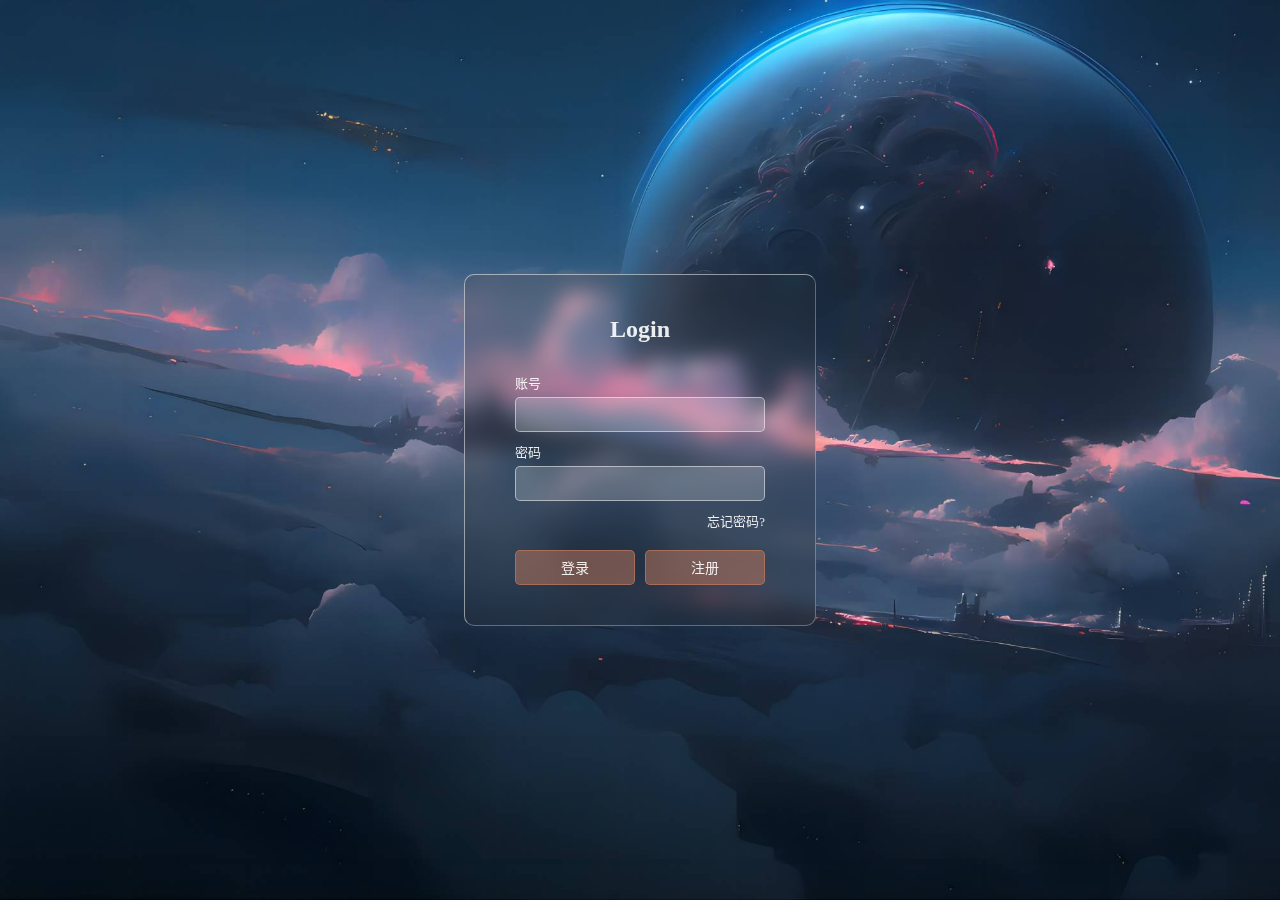
<file: index.html>
<!DOCTYPE html>
<html lang="zh-CN">
<head>
    <meta charset="UTF-8">
    <meta http-equiv="X-UA-Compatible" content="IE=edge">
    <meta name="viewport" content="width=device-width, initial-scale=1.0">
    <title>Login</title>
    <link rel="stylesheet" href="style.css">
    <link rel="shortcut icon" type="image/x-icon" href="https://fanyi-cdn.cdn.bcebos.com/webStatic/translation/img/favicon/favicon.ico">
    <link rel="bookmark" type="image/x-icon" href="https://fanyi-cdn.cdn.bcebos.com/webStatic/translation/img/favicon/favicon.ico">
</head>
<body>
<form action="login.php" method="post">
    <div class="box">
        <h2>Login</h2>
        <div class="input-box">
            <label>账号</label>
            <input type="text" name="username">
        </div>
        <div class="input-box">
            <label>密码</label>
            <input type="password" name="userPwd">
        </div>
        <div class="btn-box">
            <a href="#">忘记密码?</a>
            <div>
                <button type="submit">登录</button>
                <button type="button" onclick="window.location.href = 'http://mofeng690.github.io/mofeng6901.github.io/register.html'">注册</button>
            </div>
        </div>
    </div>
</form>
<script type="text/javascript">

</script>
</body>
</html>
</file>
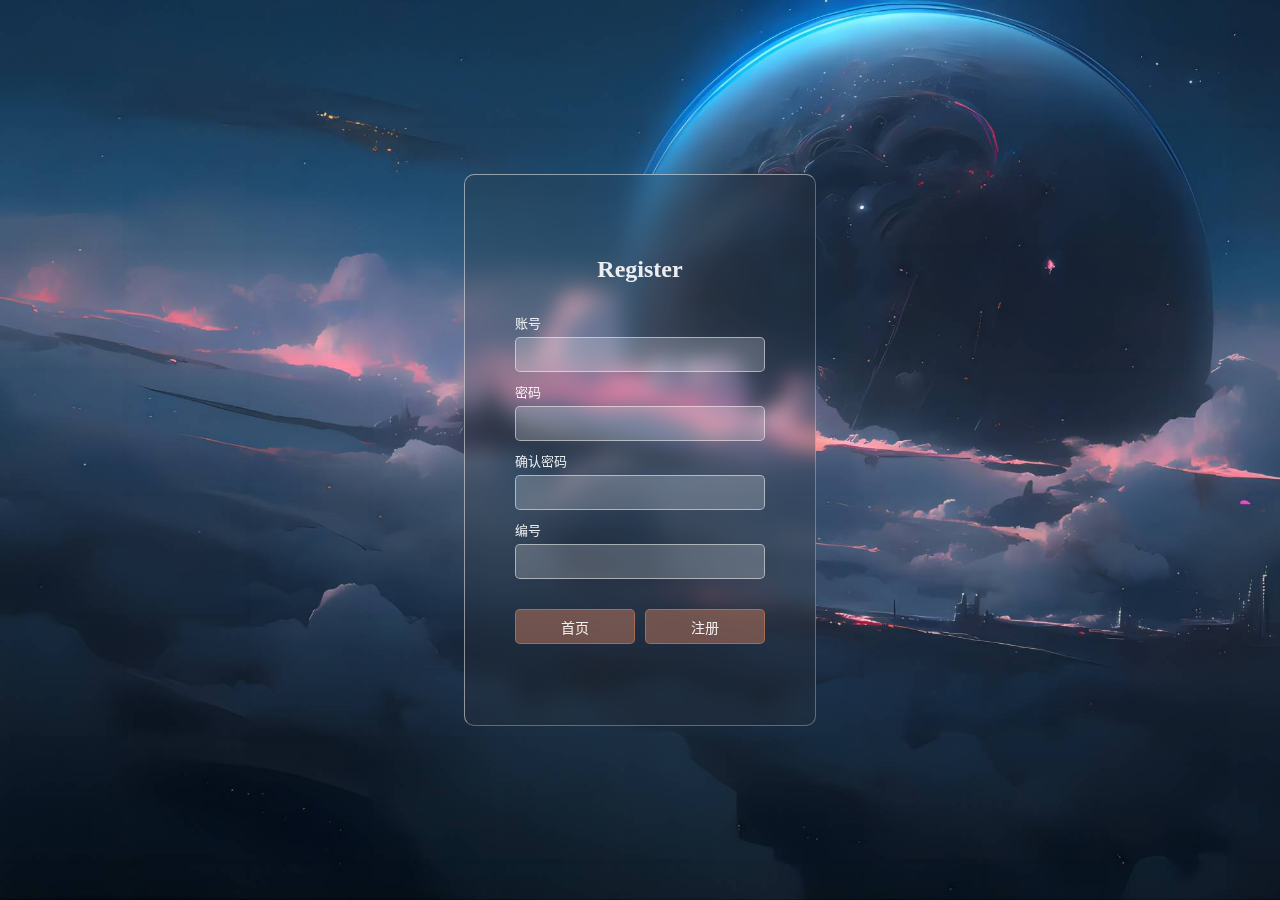
<file: register.html>
<!DOCTYPE html>
<html lang="zh-CN">
<head>
    <meta charset="UTF-8">
    <meta http-equiv="X-UA-Compatible" content="IE=edge">
    <meta name="viewport" content="width=device-width, initial-scale=1.0">
    <title>注册</title>
    <link rel="stylesheet" href="style1.css">
    <link rel="shortcut icon" type="image/x-icon" href="https://fanyi-cdn.cdn.bcebos.com/webStatic/translation/img/favicon/favicon.ico">
    <link rel="bookmark" type="image/x-icon" href="https://fanyi-cdn.cdn.bcebos.com/webStatic/translation/img/favicon/favicon.ico">
</head>
<body>
<form action="register.php" method="post">
    <div class="box">
        <h2>Register</h2>
        <div class="input-box">
            <label>账号</label>
            <input type="text" name="username">
        </div>
        <div class="input-box">
            <label>密码</label>
            <input type="password" name="userPwd">
        </div>
        <div class="input-box">
            <label>确认密码</label>
            <input type="password" name="reuserPwd">
        </div>
        <div class="input-box">
            <label>编号</label>
            <input type="text" name="code">
        </div>        
        <div class="btn-box">
            <div>
                <button type="button" onclick="window.location.href = '//https://mofeng690.github.io/mofeng6901.github.io'">首页</button>
                <button type="submit">注册</button>
            </div>
        </div>
    </div>
</form>
<script type="text/javascript">

</script>
</body>
</html>
</file>
<file: style.css>
@charset "utf-8";

* {
    margin: 0;
    padding: 0;
}

body {
    height: 100vh;
    background: url(image/tupian.jpg) no-repeat;
    background-size: cover;
    display: flex;
    justify-content: center;
    align-items: center;
}

.box {
    width: 350px;
    height: 350px;
    border-top: 1px solid rgba(255,255,255,0.5);
    border-left: 1px solid rgba(255,255,255,0.5);
    border-bottom: 1px solid rgba(255,255,255,0.3);
    border-right: 1px solid rgba(255,255,255,0.3);
    backdrop-filter: blur(10px);
    background: rgba(50,50,50,0.2);
    display: flex;
    flex-direction: column;
    justify-content: center;
    align-items: center;
    border-radius: 10px;
}

.box > h2 {
    color: rgba(255,255,255,0.9);
    margin-bottom: 30px;
}

.box .input-box {
    display: flex;
    flex-direction: column;
    box-sizing: border-box;
    margin-bottom: 10px;
}

.box .input-box label {
    font-size: 13px;
    color: rgba(255,255,255,0.9);
    margin-bottom: 5px;
}

.box .input-box input {
    letter-spacing: 1px;
    font-size: 14px;
    box-sizing: border-box;
    width: 250px;
    height: 35px;
    border-radius: 5px;
    border: 1px solid rgba(255,255,255,0.5);
    background: rgba(255,255,255,0.2);
    outline: none;
    padding: 0 12px;
    color: rgba(255,255,255,0.9);
    transition: 0.2s;
}

.box .input-box input:focus {
    border: 1px solid rgba(255,255,255,0.8);
}

.box .btn-box {
    width: 250px;
    display: flex;
    flex-direction: column;
    align-items: start;
}

.box .btn-box > a {
    outline: none;
    display: block;
    width: 250px;
    text-align: end;
    text-decoration: none;
    font-size: 13px;
    color: rgba(255,255,255,0.9);
}

.box .btn-box > a:hover {
    color: rgba(255,255,255,1);
}

.box .btn-box > div {
    margin-top: 10px;
    display: flex;
    justify-content: center;
    align-items: center;
}

.box .btn-box > div > button {
    outline: none;
    margin-top: 10px;
    display: block;
    font-size: 14px;
    border-radius: 5px;
    transition: 0.2s;
}

.box .btn-box > div > button:nth-of-type(1) {
    width: 120px;
    height: 35px;
    color: rgba(255,255,255,0.9);
    border: 1px solid rgba(192, 119, 91, 0.7);
    background: rgba(192, 119, 91, 0.5);
}

.box .btn-box > div > button:nth-of-type(2) {
    width: 120px;
    height: 35px;
    margin-left: 10px;
    color: rgba(255,255,255,0.9);
    border: 1px solid rgba(192, 119, 91, 0.7);
    background: rgba(192, 119, 91, 0.5);
}

.box .btn-box > div > button:hover {
    border: 1px solid rgba(251, 128, 71, 0.7);
    background: rgba(251, 128, 71, 0.5);
}
</file>
<file: style1.css>
@charset "utf-8";

* {
    margin: 0;
    padding: 0;
}

body {
    height: 100vh;
    background: url(image/tupian.jpg) no-repeat;
    background-size: cover;
    display: flex;
    justify-content: center;
    align-items: center;
}

.box {
    width: 350px;
    height: 550px;
    border-top: 1px solid rgba(255,255,255,0.5);
    border-left: 1px solid rgba(255,255,255,0.5);
    border-bottom: 1px solid rgba(255,255,255,0.3);
    border-right: 1px solid rgba(255,255,255,0.3);
    backdrop-filter: blur(10px);
    background: rgba(50,50,50,0.2);
    display: flex;
    flex-direction: column;
    justify-content: center;
    align-items: center;
    border-radius: 10px;
}

.box > h2 {
    color: rgba(255,255,255,0.9);
    margin-bottom: 30px;
}

.box .input-box {
    display: flex;
    flex-direction: column;
    box-sizing: border-box;
    margin-bottom: 10px;
}

.box .input-box label {
    font-size: 13px;
    color: rgba(255,255,255,0.9);
    margin-bottom: 5px;
}

.box .input-box input {
    letter-spacing: 1px;
    font-size: 14px;
    box-sizing: border-box;
    width: 250px;
    height: 35px;
    border-radius: 5px;
    border: 1px solid rgba(255,255,255,0.5);
    background: rgba(255,255,255,0.2);
    outline: none;
    padding: 0 12px;
    color: rgba(255,255,255,0.9);
    transition: 0.2s;
}

.box .input-box input:focus {
    border: 1px solid rgba(255,255,255,0.8);
}

.box .btn-box {
    width: 250px;
    display: flex;
    flex-direction: column;
    align-items: start;
}

.box .btn-box > a {
    outline: none;
    display: block;
    width: 250px;
    text-align: end;
    text-decoration: none;
    font-size: 13px;
    color: rgba(255,255,255,0.9);
}

.box .btn-box > a:hover {
    color: rgba(255,255,255,1);
}

.box .btn-box > div {
    margin-top: 10px;
    display: flex;
    justify-content: center;
    align-items: center;
}

.box .btn-box > div > button {
    outline: none;
    margin-top: 10px;
    display: block;
    font-size: 14px;
    border-radius: 5px;
    transition: 0.2s;
}

.box .btn-box > div > button:nth-of-type(1) {
    width: 120px;
    height: 35px;
    color: rgba(255,255,255,0.9);
    border: 1px solid rgba(192, 119, 91, 0.7);
    background: rgba(192, 119, 91, 0.5);
}

.box .btn-box > div > button:nth-of-type(2) {
    width: 120px;
    height: 35px;
    margin-left: 10px;
    color: rgba(255,255,255,0.9);
    border: 1px solid rgba(192, 119, 91, 0.7);
    background: rgba(192, 119, 91, 0.5);
}

.box .btn-box > div > button:hover {
    border: 1px solid rgba(251, 128, 71, 0.7);
    background: rgba(251, 128, 71, 0.5);
}
</file>
